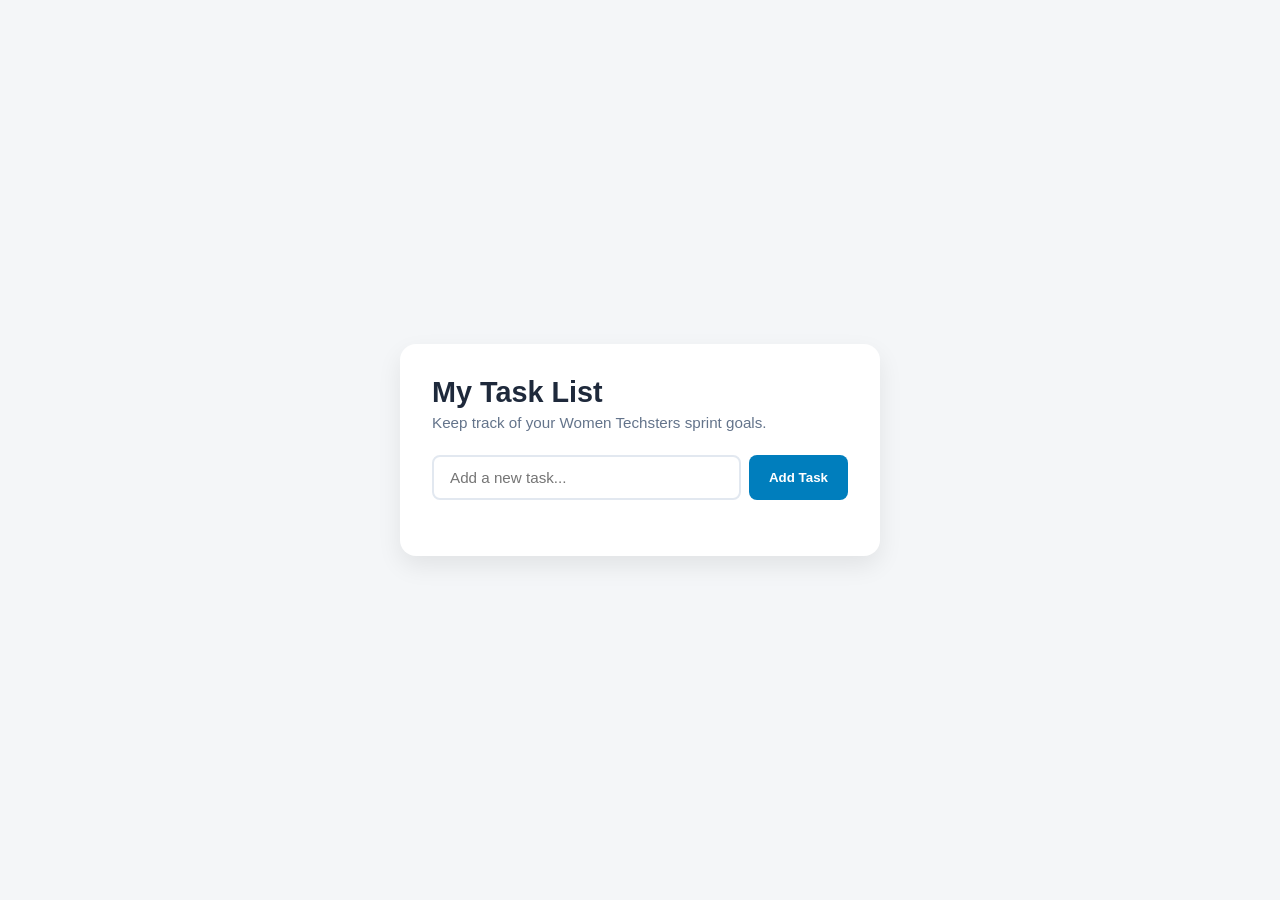
<file: todo-app/index.html>
<!doctype html>
<html lang="en">
  <head>
    <meta charset="UTF-8" />
    <meta name="viewport" content="width=device-width, initial-scale=1.0" />
    <title>Sprint Todo App</title>
    <link rel="stylesheet" href="style.css" />
  </head>
  <body>
    <main class="todo-container">
      <header>
        <h1>My Task List</h1>
        <p>Keep track of your Women Techsters sprint goals.</p>
      </header>

      <form id="todo-form">
        <input
          type="text"
          id="todo-input"
          placeholder="Add a new task..."
          required
        />
        <button type="submit" id="add-btn">Add Task</button>
      </form>

      <ul id="todo-list">
        <!-- Tasks will be added here dynamically -->
      </ul>
    </main>

    <script src="script.js"></script>
  </body>
</html>
</file>
<file: todo-app/style.css>
* {
  box-sizing: border-box;
  margin: 0;
  padding: 0;
}

body {
  font-family: "Segoe UI", Tahoma, Geneva, Verdana, sans-serif;
  background-color: #f4f6f8;
  display: flex;
  justify-content: center;
  align-items: center;
  min-height: 100vh;
  padding: 1rem;
}

.todo-container {
  background: #ffffff;
  padding: 2rem;
  border-radius: 16px;
  box-shadow: 0 10px 25px rgba(0, 0, 0, 0.08);
  width: 100%;
  max-width: 480px;
}

header h1 {
  font-size: 1.8rem;
  color: #1e293b;
  margin-bottom: 0.3rem;
}

header p {
  color: #64748b;
  font-size: 0.95rem;
  margin-bottom: 1.5rem;
}

#todo-form {
  display: flex;
  gap: 0.5rem;
  margin-bottom: 1.5rem;
}

#todo-input {
  flex: 1;
  padding: 0.75rem 1rem;
  border: 2px solid #e2e8f0;
  border-radius: 8px;
  font-size: 0.95rem;
  outline: none;
  transition: border-color 0.2s;
}

#todo-input:focus {
  border-color: #007ebd;
}

#add-btn {
  padding: 0.75rem 1.25rem;
  background-color: #007ebd;
  color: white;
  border: none;
  border-radius: 8px;
  font-weight: 600;
  cursor: pointer;
  transition: background-color 0.2s;
}

#add-btn:hover {
  background-color: #006699;
}

#todo-list {
  list-style: none;
  display: flex;
  flex-direction: column;
  gap: 0.75rem;
}

.todo-item {
  display: flex;
  justify-content: space-between;
  align-items: center;
  padding: 0.75rem 1rem;
  background-color: #f8fafc;
  border: 1px solid #e2e8f0;
  border-radius: 8px;
}

.todo-item.completed span {
  text-decoration: line-through;
  color: #94a3b8;
}

.delete-btn {
  background: transparent;
  border: none;
  color: #ef4444;
  font-weight: 600;
  cursor: pointer;
  padding: 0.25rem 0.5rem;
}

.delete-btn:hover {
  color: #dc2626;
}
</file>
